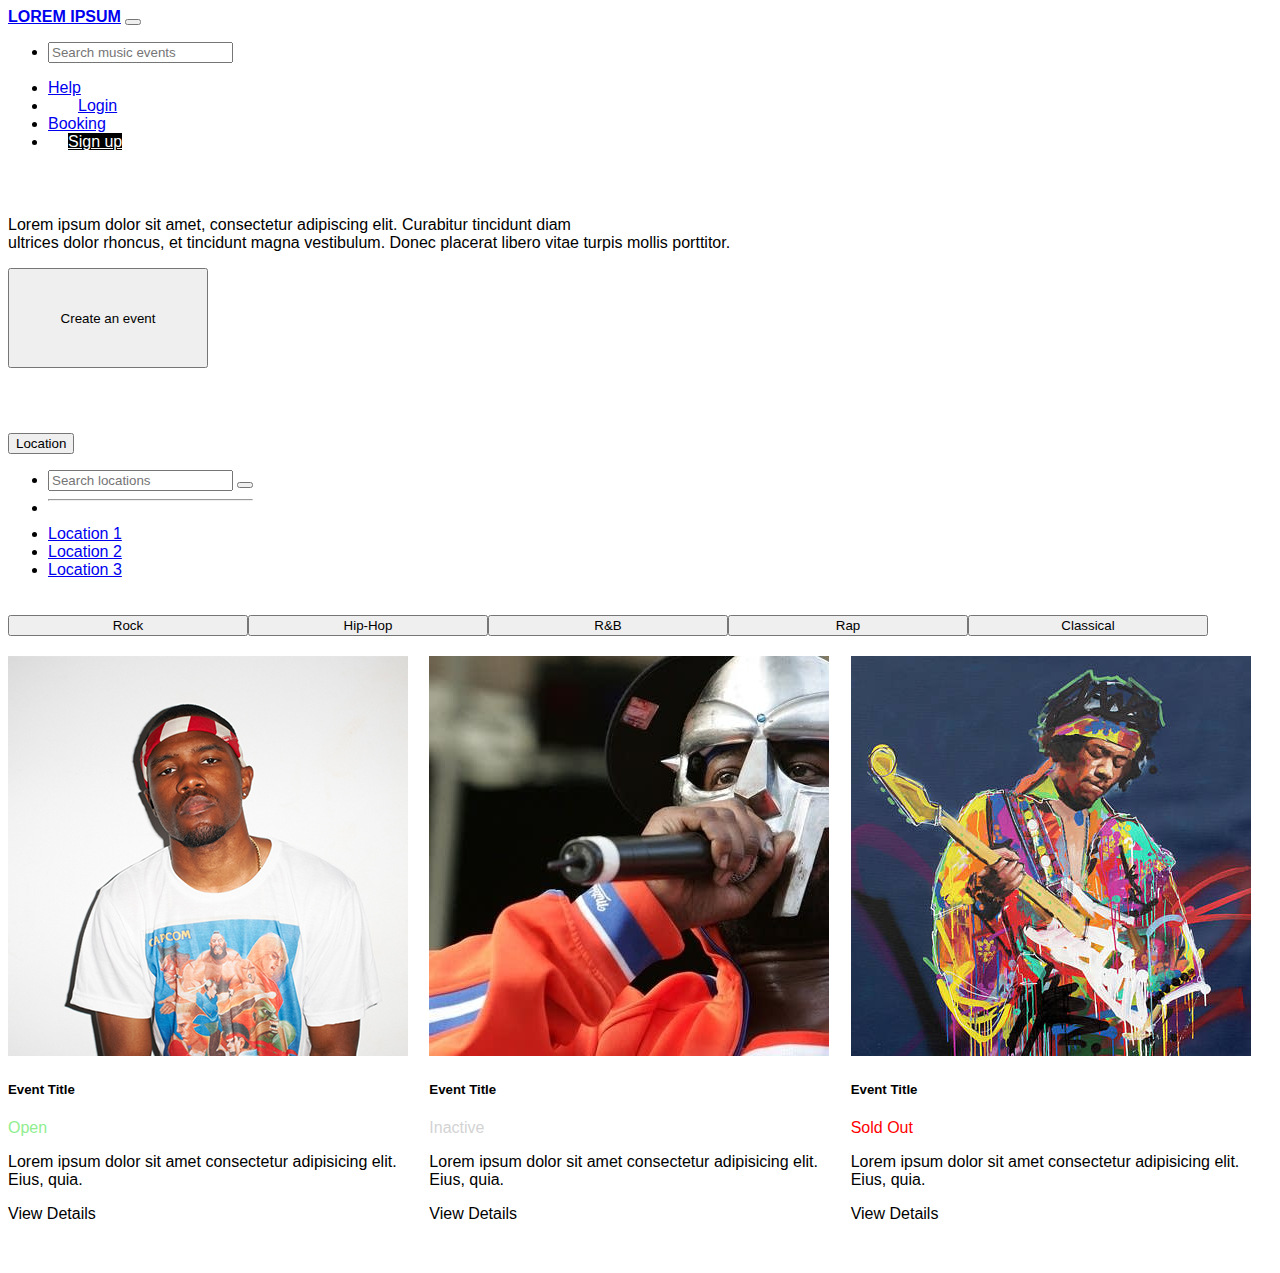
<file: index.html>
<!DOCTYPE html>
<html lang="en">

<head>
  <meta charset="UTF-8">
  <meta name="viewport" content="width=device-width, initial-scale=1.0">
  <meta http-equiv="X-UA-Compatible" content="ie=edge">
  <title>Homepage</title>

  <!-- Bootstrap CDN -->
  <link href="https://cdn.jsdelivr.net/npm/bootstrap@5.3.0-alpha3/dist/css/bootstrap.min.css" rel="stylesheet"
    integrity="sha384-KK94CHFLLe+nY2dmCWGMq91rCGa5gtU4mk92HdvYe+M/SXH301p5ILy+dN9+nJOZ" crossorigin="anonymous">
  <!-- Styling Sheet CSS -->
  <link rel="stylesheet" href="css/styles.css">
</head>


<body>
  <!-- Navbar-->
  <nav class="navbar navbar-expand-lg navbar-light bg-light">
    <div class="container-fluid">
      <a class="navbar-brand" href="#">LOREM IPSUM</a>
      <button class="navbar-toggler" type="button" data-bs-toggle="collapse" data-bs-target="#navbarNav"
        aria-controls="navbarNav" aria-expanded="false" aria-label="Toggle navigation">
        <span class="navbar-toggler-icon"></span>
      </button>
      <!-- Search Bar -->
      <ul class="navbar-nav ms-auto">
        <li class="nav-item">
          <form class="d-flex">
            <input class="form-control me-2" type="search" placeholder="Search music events" aria-label="Search">
          </form>
      </ul>
      <!-- Navbar Buttons -->
      <div class="collapse navbar-collapse" id="navbarNav">
        <ul class="navbar-nav ms-auto">
          <li class="nav-item">
            <a class="nav-link" href="#">Help</a>
          </li>
          <li class="nav-item btn-login">
            <a class="nav-link" href="#">Login</a>
          </li>
          <li class="nav-item">
            <a class="nav-link" href="bookingHistory.html">Booking</a>
          </li>
          <li class="nav-item">
            <a class="nav-link btn btn-primary btn-space" href="#">Sign up</a>
          </li>
        </ul>
      </div>
    </div>
  </nav>

  <!-- Hero Section -->
  <section class="hero-section d-flex align-items-center">
    <div class="container text-center">
      <p>Lorem ipsum dolor sit amet, consectetur adipiscing elit. Curabitur tincidunt diam <br> ultrices dolor rhoncus,
        et
        tincidunt magna vestibulum. Donec placerat libero vitae turpis mollis porttitor.</p>
      <!-- Create Event -->
      <div class="row justify-content-center">
        <div class="col-md-4 col-lg-4">
          <button type="button" class="btn btn-outline-secondary btn-lg event-buttonmod"
            onclick="window.location.href='eventCreation.html';">Create an event</button>
        </div>
      </div>
    </div>
    </form>
    </div>
    </div>
  </section>

  <!-- Location Dropdown -->
  <section class="button-section btn-location text-start">
    <div class="container">
      <div class="row">
        <div class="col">
          <div class="dropdown">
            <button class="btn dropdown-toggle" type="button" id="location-dropdown" data-bs-toggle="dropdown"
              aria-expanded="false">
              Location
            </button>
            <ul class="dropdown-menu" aria-labelledby="location-dropdown">
              <li>
                <form class="search-form">
                  <div class="input-group">
                    <input type="text" class="form-control" placeholder="Search locations">
                    <button class="btn btn-outline-secondary" type="submit"><i class="fas fa-search"></i></button>
                  </div>
                </form>
              </li>
              <li>
                <hr class="dropdown-divider">
              </li>
              <li><a class="dropdown-item" href="#">Location 1</a></li>
              <li><a class="dropdown-item" href="#">Location 2</a></li>
              <li><a class="dropdown-item" href="#">Location 3</a></li>
            </ul>
          </div>
        </div>
      </div>
    </div>
  </section>

  <!-- Genre Buttons -->
  <section class="button-section text-center">
    <div class="container">
      <div class="row">
        <div class="col">
          <button type="button" class="btn btn-outline-secondary genre-widebutton">Rock</button>
        </div>
        <div class="col">
          <button type="button" class="btn btn-outline-secondary genre-widebutton">Hip-Hop</button>
        </div>
        <div class="col">
          <button type="button" class="btn btn-outline-secondary genre-widebutton">R&B</button>
        </div>
        <div class="col">
          <button type="button" class="btn btn-outline-secondary genre-widebutton">Rap</button>
        </div>
        <div class="col">
          <button type="button" class="btn btn-outline-secondary genre-widebutton">Classical</button>
        </div>
      </div>
    </div>
  </section>

  <!-- Featured Events Section -->
  <section class="featured-events-section mt-5">
    <div class="container">
      <div class="row">
        <!-- Event Card 1 -->
        <div class="col-md-4 mb-3">
          <div class="card">
            <img src="images/evt_card1.jpg" class="card-img-top">
            <div class="card-body">
              <h5 class="card-title">Event Title</h5>
              <p style="color: lightgreen;">Open</p>
              <p class="card-text">Lorem ipsum dolor sit amet consectetur adipisicing elit. Eius, quia. </p>
              <div class="d-flex justify-content-between align-items-center">
                <a href="eventDetails.html" style="color: black; text-decoration: none;">View Details</a>
              </div>
            </div>
          </div>
        </div>
        <!-- Event Card 2 -->
        <div class="col-md-4 mb-3">
          <div class="card">
            <img src="images/evt_card2.jpg" class="card-img-top">
            <div class="card-body">
              <h5 class="card-title">Event Title</h5>
              <p style="color: lightgrey;">Inactive</p>
              <p class="card-text">Lorem ipsum dolor sit amet consectetur adipisicing elit. Eius, quia.</p>
              <div class="d-flex justify-content-between align-items-center">
                <a href="eventDetails.html" style="color: black; text-decoration: none;">View Details</a>
              </div>
            </div>
          </div>
        </div>
        <!-- Event Card 3 -->
        <div class="col-md-4 mb-3">
          <div class="card">
            <img src="images/evt_card3.jpg" class="card-img-top">
            <div class="card-body">
              <h5 class="card-title">Event Title</h5>
              <p style="color: red;">Sold Out</p>
              <p class="card-text">Lorem ipsum dolor sit amet consectetur adipisicing elit. Eius, quia.</p>
              <div class="d-flex justify-content-between align-items-center">
                <a href="eventDetails.html" style="color: black; text-decoration: none;">View Details</a>
              </div>
            </div>
          </div>
        </div>
      </div>
    </div>
  </section>

  <!-- Bootstrap JS -->
  <script src="https://cdn.jsdelivr.net/npm/bootstrap@5.3.0-alpha3/dist/js/bootstrap.bundle.min.js"
    integrity="sha384-ENjdO4Dr2bkBIFxQpeoTz1HIcje39Wm4jDKdf19U8gI4ddQ3GYNS7NTKfAdVQSZe"
    crossorigin="anonymous"></script>
  <!-- Popper -->
  <script src="https://cdn.jsdelivr.net/npm/@popperjs/core@2.11.7/dist/umd/popper.min.js"
    integrity="sha384-zYPOMqeu1DAVkHiLqWBUTcbYfZ8osu1Nd6Z89ify25QV9guujx43ITvfi12/QExE"
    crossorigin="anonymous"></script>

</body>

</html>
</file>
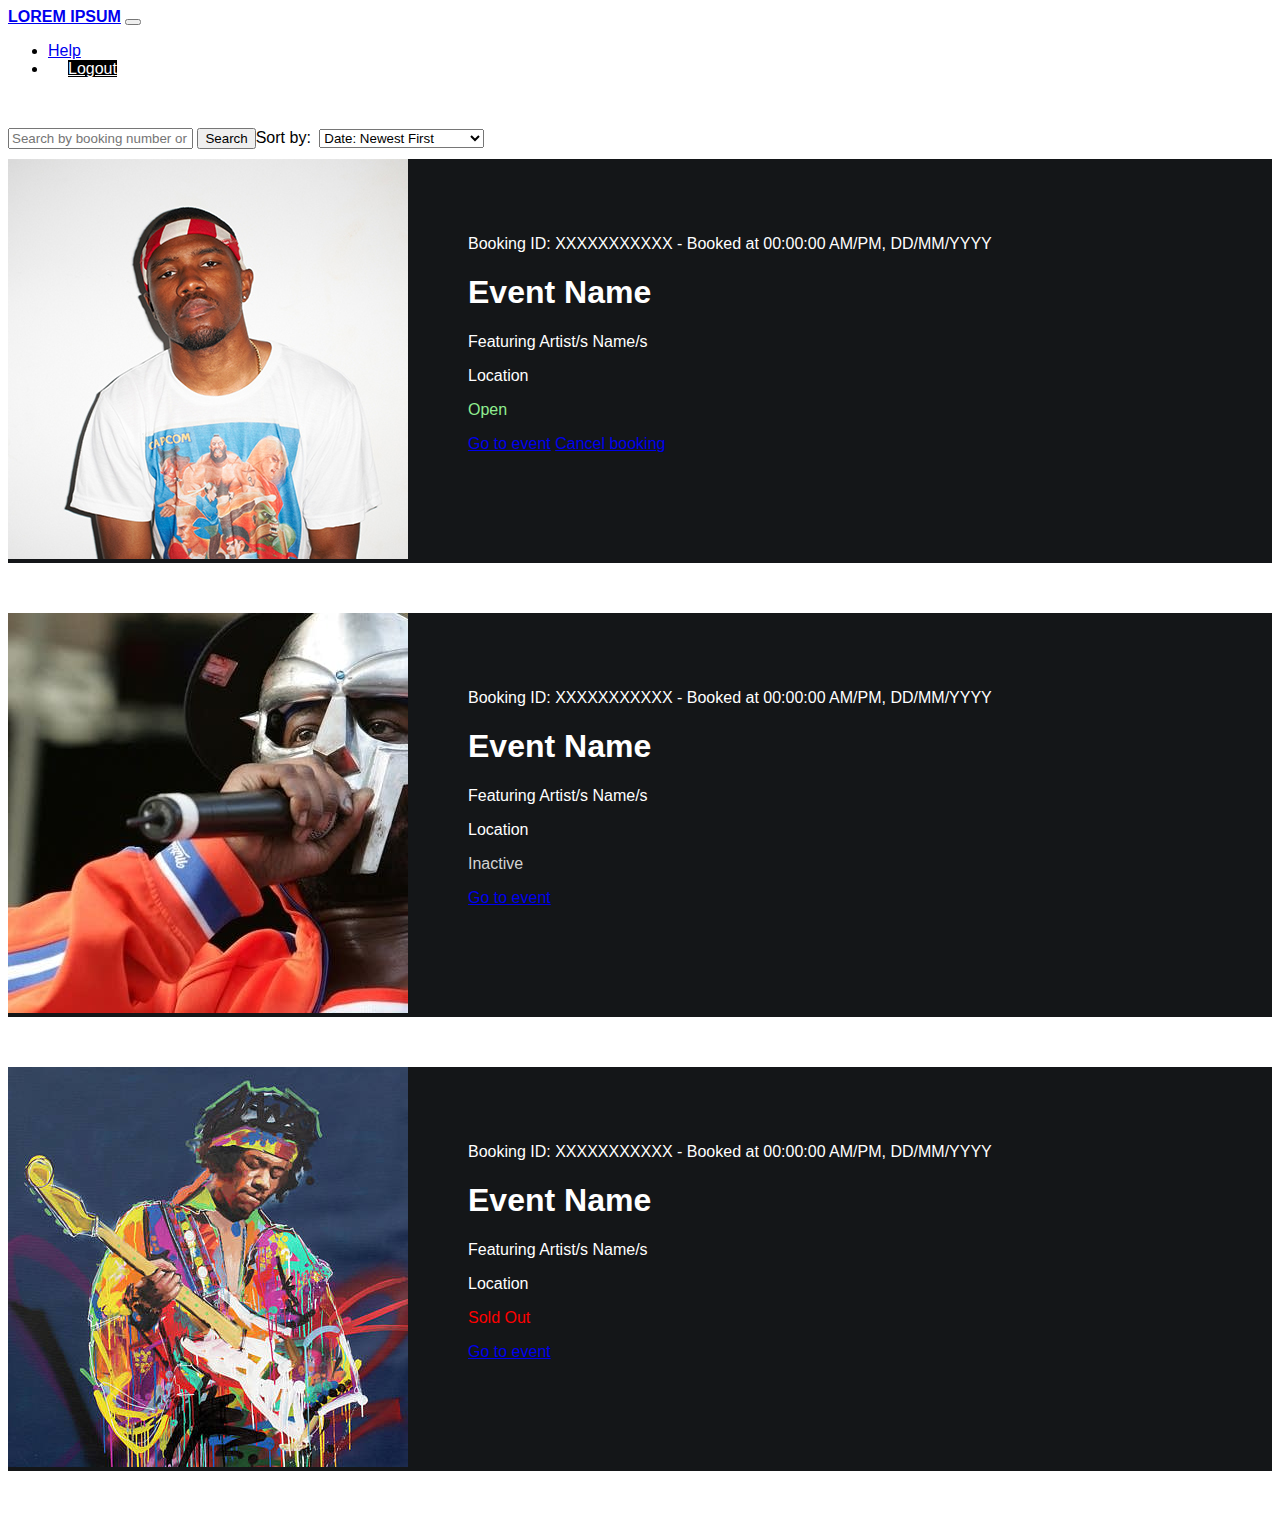
<file: bookingHistory.html>
<!DOCTYPE html>
<html lang="en">

<head>
    <meta charset="UTF-8">
    <meta name="viewport" content="width=device-width, initial-scale=1.0">
    <meta http-equiv="X-UA-Compatible" content="ie=edge">
    <title>Booking History</title>

    <!-- Bootstrap CSS -->
    <link href="https://cdn.jsdelivr.net/npm/bootstrap@5.3.0-alpha3/dist/css/bootstrap.min.css" rel="stylesheet"
        integrity="sha384-KK94CHFLLe+nY2dmCWGMq91rCGa5gtU4mk92HdvYe+M/SXH301p5ILy+dN9+nJOZ" crossorigin="anonymous">
    <!-- Styles CSS -->
    <link rel="stylesheet" href="css/styles.css">
</head>


<body>
    <!-- Navbar -->
    <nav class="navbar navbar-expand-lg navbar-light bg-light">
        <div class="container-fluid">
            <a class="navbar-brand" href="index.html">LOREM IPSUM</a>
            <button class="navbar-toggler" type="button" data-bs-toggle="collapse" data-bs-target="#navbarNav"
                aria-controls="navbarNav" aria-expanded="false" aria-label="Toggle navigation">
                <span class="navbar-toggler-icon"></span>
            </button>
            <!-- Navbar Buttons -->
            <div class="collapse navbar-collapse" id="navbarNav">
                <ul class="navbar-nav ms-auto">
                    <li class="nav-item">
                        <a class="nav-link" href="#">Help</a>
                    </li>
                    <li class="nav-item">
                        <a class="nav-link btn btn-primary btn-space" href="index.html">Logout</a>
                    </li>
                </ul>
            </div>
        </div>
    </nav>

    <!-- Secondary Navbar -->
    <section>
        <div class="container">
            <div class="row mb-3">
                <div class="col-md-6">
                    <!-- Search Bar  -->
                    <div class="input-group">
                        <input type="text" class="form-control" placeholder="Search by booking number or event name">
                        <button class="btn btn-outline-secondary" type="button">Search</button>
                    </div>
                </div>
                <!-- Filter Options Dropdown -->
                <div class="col-md-6">
                    <div class="input-group align-items-center">
                        <label for="sort-by">Sort by:</label>
                        <select id="sort-by" class="form-select">
                            <option value="date-desc">Date: Newest First</option>
                            <option value="date-asc">Date: Oldest First</option>
                            <option value="booking-asc">Booking ID: Low to High</option>
                            <option value="booking-desc">Booking ID: High to Low</option>
                            <option value="name-asc">Event Name: A to Z</option>
                            <option value="name-desc">Event Name: Z to A</option>
                        </select>
                    </div>
                </div>
            </div>
    </section>

    <!-- Event Booking Card -->
    <section class="bookingcard">
        <div class="container ed-hero-section">
            <div class="row">
                <div class="col-md-auto ed-image-padding">
                    <img src="images/evt_card1.jpg" class="card-img-top">
                </div>
                <!-- Booking Card Details -->
                <div class="col">
                    <div class="text-start text-padding">
                        <p>Booking ID: XXXXXXXXXXX - Booked at 00:00:00 AM/PM, DD/MM/YYYY</p>
                        <h1>Event Name</h1>
                        <p>Featuring Artist/s Name/s</p>
                        <p>Location</p>
                        <p style="color: lightgreen;">Open</p>
                        <a class="btn btn-outline-light btn-lg" href="eventDetails.html" role="button">Go to
                            event</a>
                        <a class="btn btn-outline-light btn-lg float-center" href="#" role="button">Cancel booking</a>
                    </div>
                </div>
            </div>
        </div>
        </div>
    </section>
    <section>
        <div class="container ed-hero-section">
            <div class="row">
                <div class="col-md-auto ed-image-padding">
                    <img src="images/evt_card2.jpg" class="card-img-top">
                </div>
                <!-- Booking Card Details -->
                <div class="col">
                    <div class="text-start text-padding">
                        <p>Booking ID: XXXXXXXXXXX - Booked at 00:00:00 AM/PM, DD/MM/YYYY</p>
                        <h1>Event Name</h1>
                        <p>Featuring Artist/s Name/s</p>
                        <p>Location</p>
                        <p style="color: lightgrey;">Inactive</p>
                        <a class="btn btn-outline-light btn-lg" href="eventDetails.html" role="button">Go to
                            event</a>
                    </div>
                </div>
            </div>
        </div>
    </section>
    <section>
        <div class="container ed-hero-section">
            <div class="row">
                <div class="col-md-auto ed-image-padding">
                    <img src="images/evt_card3.jpg" class="card-img-top">
                </div>
                <div class="col">
                    <!-- Booking Card Details -->
                    <div class="text-start text-padding">
                        <p>Booking ID: XXXXXXXXXXX - Booked at 00:00:00 AM/PM, DD/MM/YYYY</p>
                        <h1>Event Name</h1>
                        <p>Featuring Artist/s Name/s</p>
                        <p>Location</p>
                        <p style="color: red;">Sold Out</p>
                        <a class="btn btn-outline-light btn-lg" href="eventDetails.html" role="button">Go to
                            event</a>
                    </div>
                </div>
            </div>
        </div>
    </section>

    <!-- Bootstrap JS -->
    <script src="https://cdn.jsdelivr.net/npm/bootstrap@5.3.0-alpha3/dist/js/bootstrap.bundle.min.js"
        integrity="sha384-ENjdO4Dr2bkBIFxQpeoTz1HIcje39Wm4jDKdf19U8gI4ddQ3GYNS7NTKfAdVQSZe"
        crossorigin="anonymous"></script>
    <!-- Popper (For the dropdowns and stuff) -->
    <script src="https://cdn.jsdelivr.net/npm/@popperjs/core@2.11.7/dist/umd/popper.min.js"
        integrity="sha384-zYPOMqeu1DAVkHiLqWBUTcbYfZ8osu1Nd6Z89ify25QV9guujx43ITvfi12/QExE"
        crossorigin="anonymous"></script>

</body>

</html>
</file>
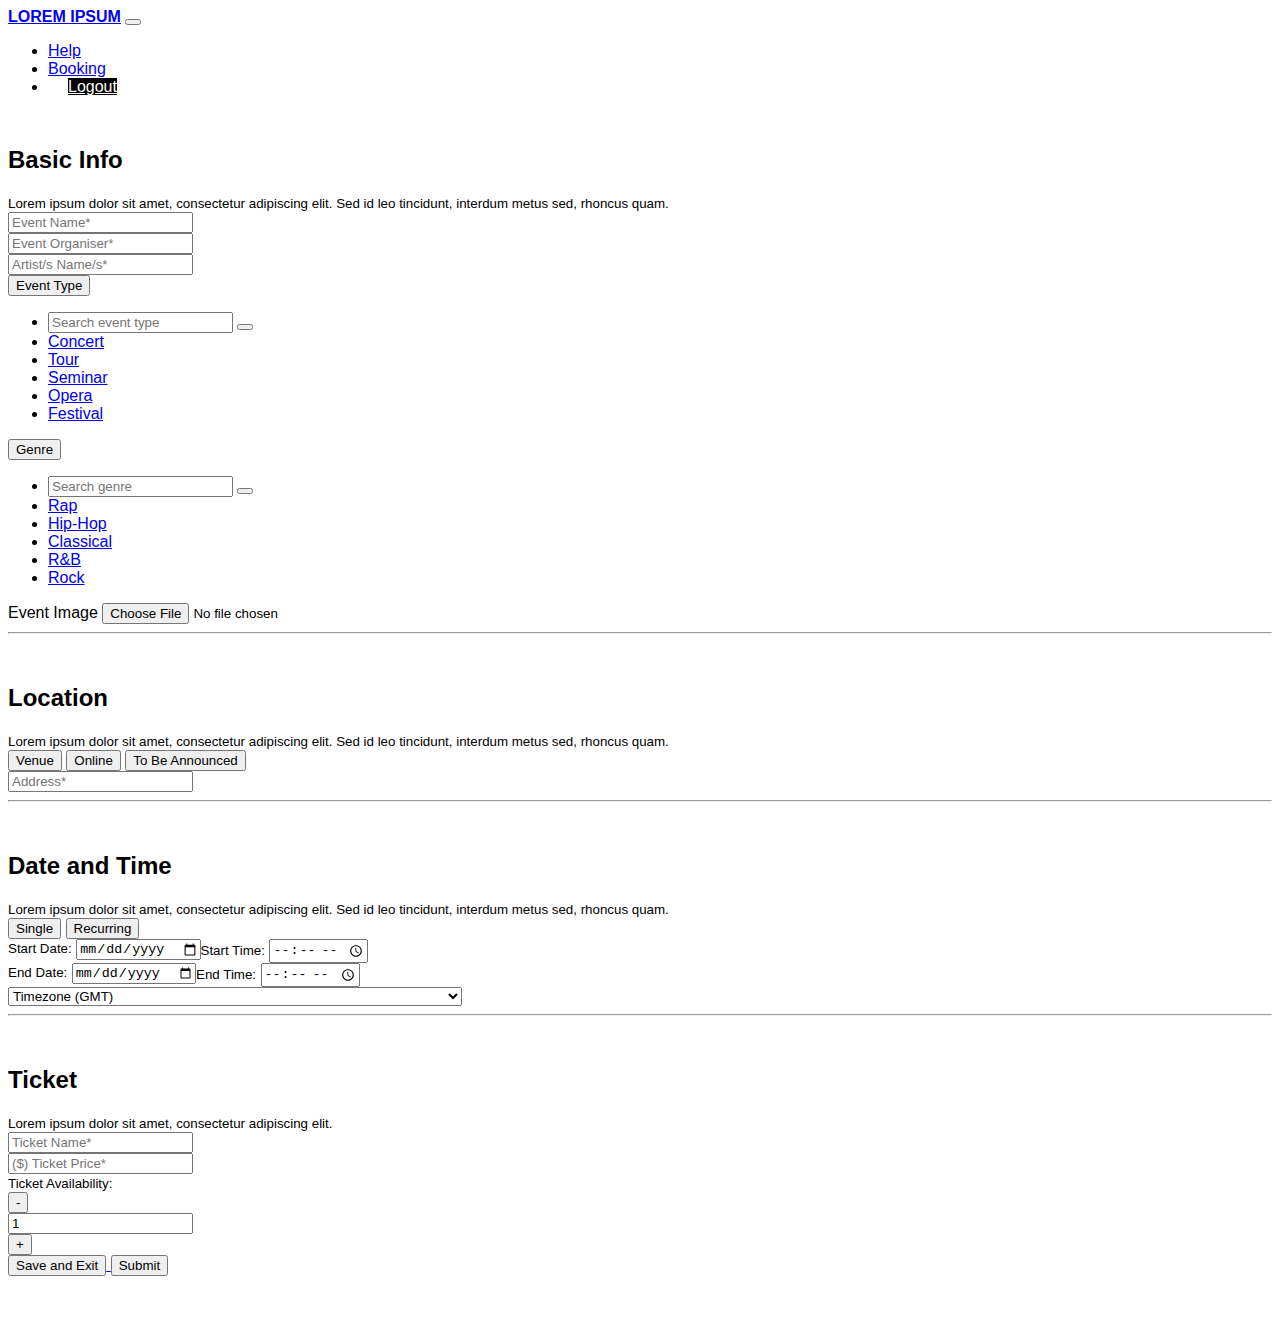
<file: eventCreation.html>
<!DOCTYPE html>
<html lang="en">

<head>
    <meta charset="UTF-8">
    <meta name="viewport" content="width=device-width, initial-scale=1.0">
    <meta http-equiv="X-UA-Compatible" content="ie=edge">
    <title>Event Creation</title>

    <!-- Bootstrap CDN -->
    <link href="https://cdn.jsdelivr.net/npm/bootstrap@5.3.0-alpha3/dist/css/bootstrap.min.css" rel="stylesheet"
        integrity="sha384-KK94CHFLLe+nY2dmCWGMq91rCGa5gtU4mk92HdvYe+M/SXH301p5ILy+dN9+nJOZ" crossorigin="anonymous">
    <!-- Styling Sheet CSS -->
    <link rel="stylesheet" href="css/styles.css">
</head>

<body>

    <!-- Navbar -->
    <nav class="navbar navbar-expand-lg navbar-light bg-light">
        <div class="container-fluid">
            <a class="navbar-brand" href="index.html">LOREM IPSUM</a>
            <button class="navbar-toggler" type="button" data-bs-toggle="collapse" data-bs-target="#navbarNav"
                aria-controls="navbarNav" aria-expanded="false" aria-label="Toggle navigation">
                <span class="navbar-toggler-icon"></span>
            </button>
            <!-- Navbar Buttons -->
            <div class="collapse navbar-collapse" id="navbarNav">
                <ul class="navbar-nav ms-auto">
                    <li class="nav-item">
                        <a class="nav-link" href="#">Help</a>
                    </li>
                    <li class="nav-item">
                        <a class="nav-link" href="bookingHistory.html">Booking</a>
                    </li>
                    <li class="nav-item">
                        <a class="nav-link btn btn-primary btn-space" href="index.html">Logout</a>
                    </li>
                </ul>
            </div>
        </div>
    </nav>


    <!-- Basic Info Form -->
    <section>
        <div class="container">
            <h2><b>Basic Info</b></h2>
            <small> Lorem ipsum dolor sit amet, consectetur adipiscing elit. Sed id leo tincidunt,
                interdum metus sed, rhoncus quam.</small>
            <form>
                <div class="form-group mb-3">
                    <input type="text" class="form-control" id="event-name" placeholder="Event Name*" required>
                </div>
                <div class="form-group mb-3">
                    <input type="text" class="form-control" id="event-organiser" placeholder="Event Organiser*"
                        required>
                </div>
                <div class="form-group mb-3">
                    <input type="text" class="form-control" id="event-artistname" placeholder="Artist/s Name/s*"
                        required>
                </div>
                <div class="btn-group">
                    <button type="button" class="btn btn-outline-secondary dropdown-toggle rounded"
                        data-bs-toggle="dropdown" aria-haspopup="true" aria-expanded="false">
                        Event Type
                    </button>
                    <ul class="dropdown-menu">
                        <li>
                            <form class="search-form">
                                <div class="input-group">
                                    <input type="text" class="form-control" placeholder="Search event type">
                                    <button class="btn btn-outline-secondary" type="submit"><i
                                            class="fas fa-search"></i></button>
                                </div>
                            </form>
                        </li>
                        <li><a class="dropdown-item" href="#">Concert</a></li>
                        <li><a class="dropdown-item" href="#">Tour</a></li>
                        <li><a class="dropdown-item" href="#">Seminar</a></li>
                        <li><a class="dropdown-item" href="#">Opera</a></li>
                        <li><a class="dropdown-item" href="#">Festival</a></li>
                    </ul>
                    <button type="button" class="btn btn-outline-secondary dropdown-toggle ms-3 rounded"
                        data-bs-toggle="dropdown" aria-haspopup="true" aria-expanded="false">
                        Genre
                    </button>
                    <ul class="dropdown-menu">
                        <li>
                            <form class="search-form">
                                <div class="input-group">
                                    <input type="text" class="form-control" placeholder="Search genre">
                                    <button class="btn btn-outline-secondary" type="submit"><i
                                            class="fas fa-search"></i></button>
                                </div>
                            </form>
                        </li>
                        <li><a class="dropdown-item" href="#">Rap</a></li>
                        <li><a class="dropdown-item" href="#">Hip-Hop</a></li>
                        <li><a class="dropdown-item" href="#">Classical</a></li>
                        <li><a class="dropdown-item" href="#">R&B</a></li>
                        <li><a class="dropdown-item" href="#">Rock</a></li>
                    </ul>
                    <div class="form-group ms-3">
                        <label for="event-image">Event Image</label>
                        <input type="file" class="form-control-file" id="event-image">
                    </div>
                </div>
            </form>
            <hr class="my-5">
        </div>
    </section>

    <!-- Location Form -->
    <section>
        <div class="container">
            <h2><b>Location</b></h2>
            <small> Lorem ipsum dolor sit amet, consectetur adipiscing elit. Sed id leo tincidunt,
                interdum metus sed, rhoncus quam.</small>
            <form>
                <div class="btn-group mb-3" role="group" aria-label="Button group example">
                    <button type="button" class="btn btn-outline-secondary btn-lg rounded active">Venue</button>
                    <button type="button" class="btn btn-outline-secondary btn-lg ms-3 rounded">Online</button>
                    <button type="button" class="btn btn-outline-secondary btn-lg ms-3 rounded">To Be Announced</button>
                </div>
                <div class="form-group">
                    <input type="text" class="form-control" id="event-address" placeholder="Address*" required>
                </div>
            </form>
            <hr class="my-5">
        </div>
    </section>


    <!-- Date and Time -->
    <section>
        <div class="container">
            <h2><b>Date and Time</b></h2>
            <small> Lorem ipsum dolor sit amet, consectetur adipiscing elit. Sed id leo tincidunt,
                interdum metus sed, rhoncus quam.</small>
            <form>
                <div class="btn-group mb-3" role="group" aria-label="Button group example">
                    <button type="button" class="btn btn-outline-secondary btn-lg rounded active">Single</button>
                    <button type="button" class="btn btn-outline-secondary btn-lg ms-3 rounded">Recurring</button>
                </div>
                <div class="row mb-3">
                    <div class="col-6">
                        <small>Start Date:</small>
                        <input type="date" class="form-control" id="event-startdate" required>
                    </div>
                    <div class="col-6">
                        <small>Start Time:</small>
                        <input type="time" class="form-control" id="event-starttime" required>
                    </div>
                </div>
                <div class="row mb-3">
                    <div class="col-6">
                        <small>End Date:</small>
                        <input type="date" class="form-control" id="event-enddate" required>
                    </div>
                    <div class="col-6">
                        <small>End Time:</small>
                        <input type="time" class="form-control" id="event-endtime" required>
                    </div>
                </div>
                <div class="form-group">
                    <select class="form-control" id="event-timezone" required>
                        <option value="" disabled selected>Timezone (GMT)</option>
                        <option value="Australia">(GMT+10:00) Brisbane, Sydney, Melbourne, Canberra, Hobart
                            (Australia)</option>
                        <option value="Australia">(GMT+08:00) Perth (Australia)</option>
                        <option value="Australia">(GMT+09:30) Adelaide, Darwin (Australia)</option>
                    </select>
                </div>
            </form>
            <hr class="my-5">
        </div>
    </section>

    <!-- Ticket Form -->
    <section>
        <div class="container">
            <h2><b>Ticket</b></h2>
            <small> Lorem ipsum dolor sit amet, consectetur adipiscing elit.</small>
            <form>
                <div class="form-group mb-3">
                    <input type="text" class="form-control" id="ticket-name" placeholder="Ticket Name*" required>
                </div>
                <div class="form-group mb-3">
                    <input type="number" class="form-control" id="ticket-price" placeholder="($) Ticket Price*" min=0
                        required>
                </div>
                <small>Ticket Availability:</small>
                <div class="input-group mb-3 ticket-quantity">
                    <div class="input-group-prepend">
                        <button class="btn btn-outline-secondary minus-btn" type="button">-</button>
                    </div>
                    <input type="number" class="form-control qty-input" value="1">
                    <div class="input-group-append">
                        <button class="btn btn-outline-secondary plus-btn" type="button">+</button>
                    </div>
                </div>
                <!-- Buttons -->
                <div class="d-flex justify-content-end align-items-center">
                    <a href="index.html">
                        <button type="button" class="btn btn-outline-secondary btn-lg mr-3" href="index.html">Save and
                            Exit</button>
                    </a>
                    <a href="index.html">
                        <button type="submit" class="btn btn-dark text-white btn-lg ms-3">Submit</button>
                    </a>
                </div>
            </form>
        </div>
    </section>

    <!-- Bootstrap JS -->
    <script src="https://cdn.jsdelivr.net/npm/bootstrap@5.3.0-alpha3/dist/js/bootstrap.bundle.min.js"
        integrity="sha384-ENjdO4Dr2bkBIFxQpeoTz1HIcje39Wm4jDKdf19U8gI4ddQ3GYNS7NTKfAdVQSZe"
        crossorigin="anonymous"></script>
    <!-- Popper (For the dropdowns and stuff) -->
    <script src="https://cdn.jsdelivr.net/npm/@popperjs/core@2.11.7/dist/umd/popper.min.js"
        integrity="sha384-zYPOMqeu1DAVkHiLqWBUTcbYfZ8osu1Nd6Z89ify25QV9guujx43ITvfi12/QExE"
        crossorigin="anonymous"></script>

</body>

</html>
</file>
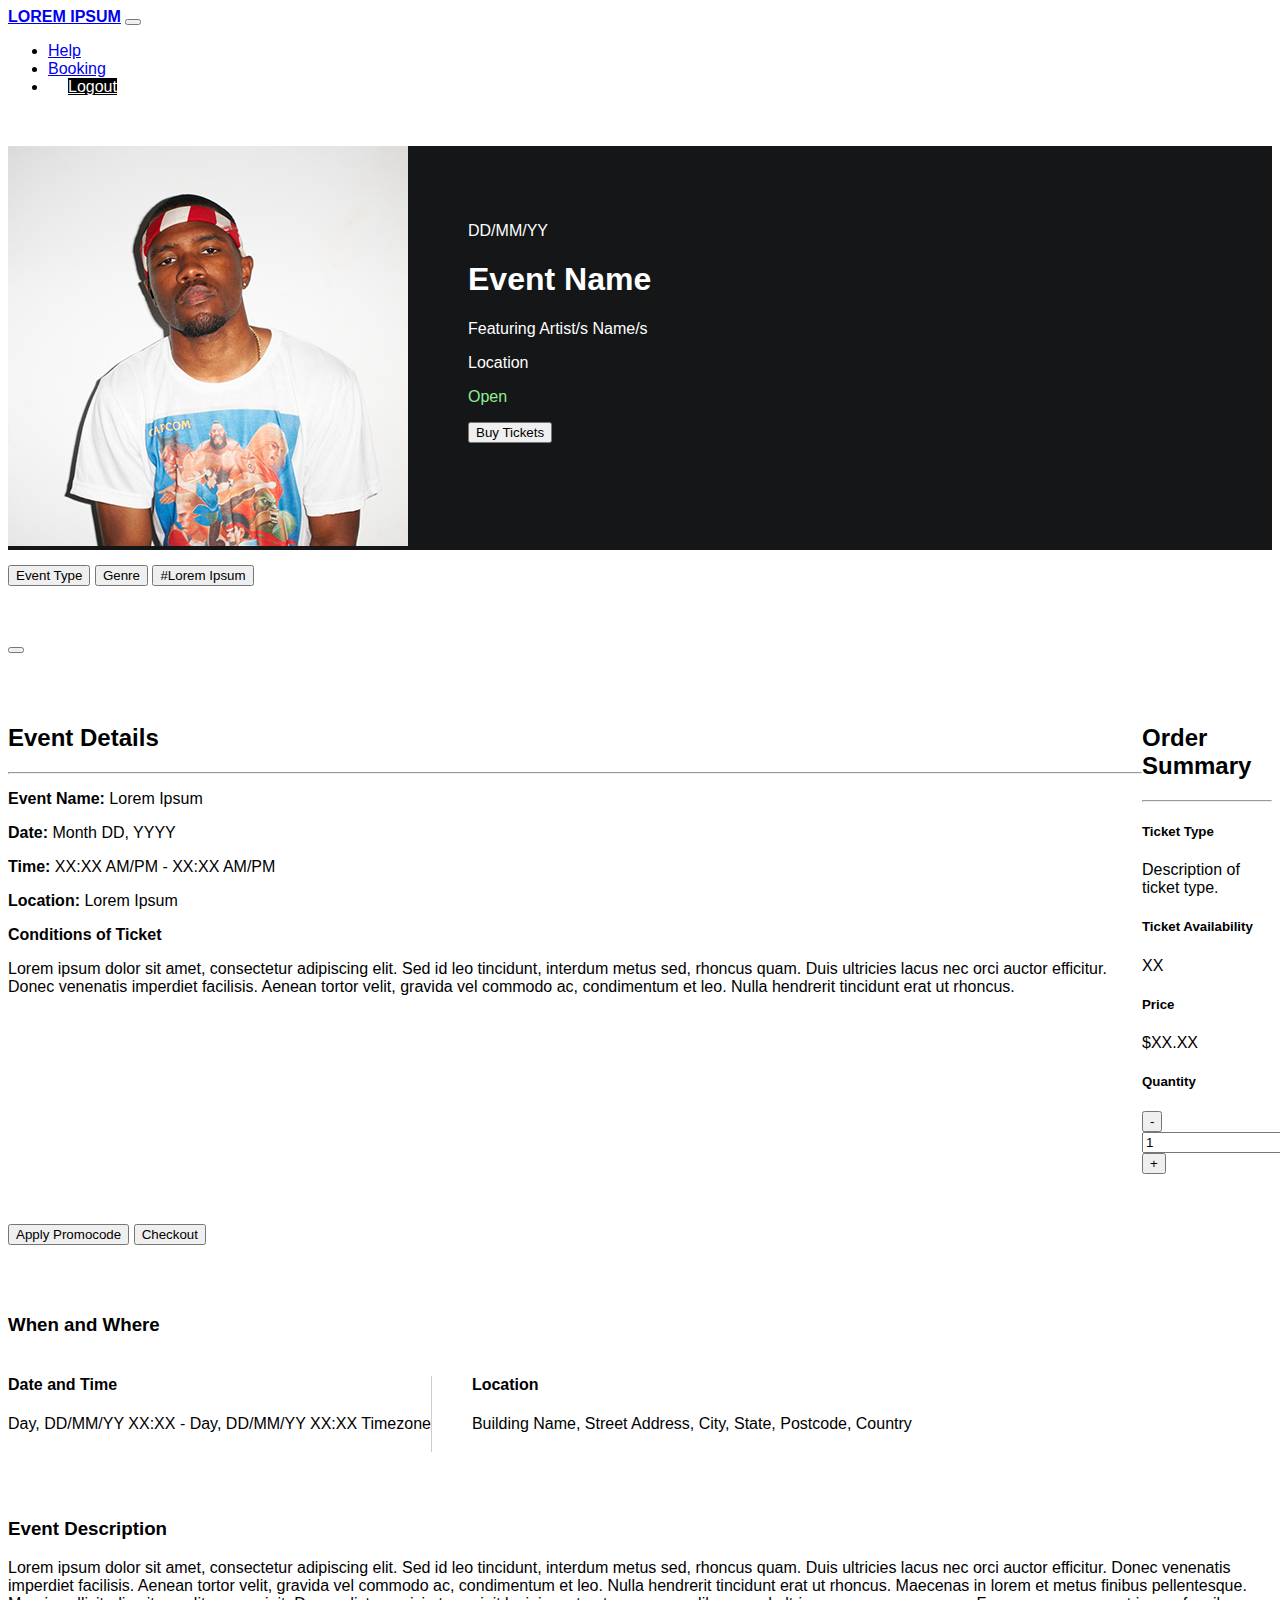
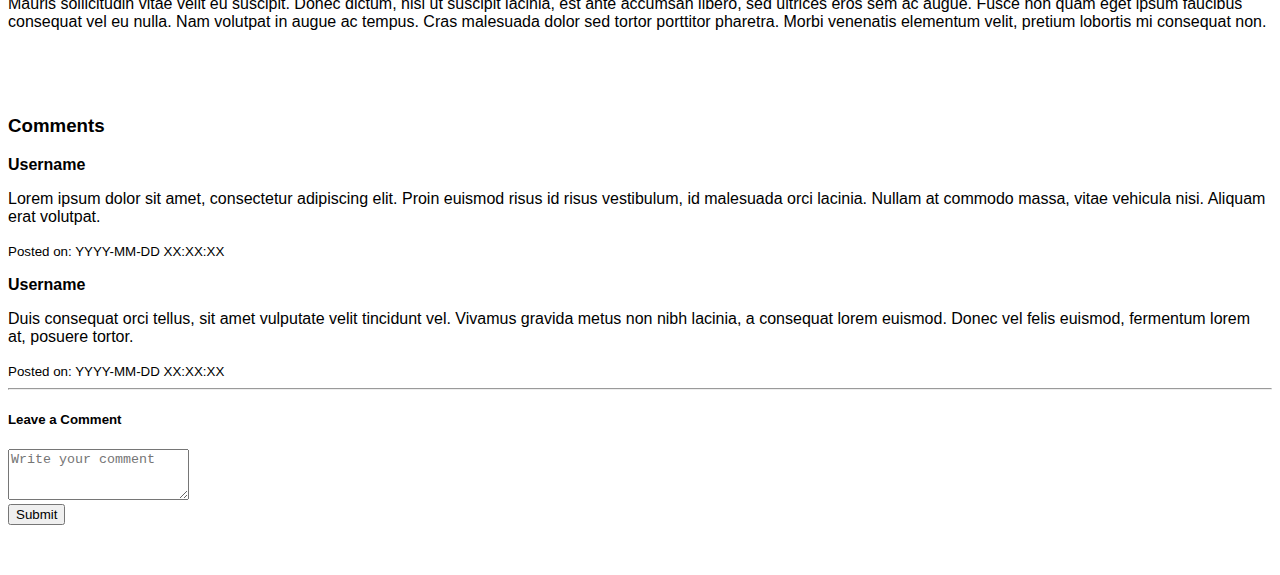
<file: eventDetails.html>
<!DOCTYPE html>
<html lang="en">

<head>
    <meta charset="UTF-8">
    <meta name="viewport" content="width=device-width, initial-scale=1.0">
    <meta http-equiv="X-UA-Compatible" content="ie=edge">
    <title>Event Details</title>

    <!-- Bootstrap CSS -->
    <link href="https://cdn.jsdelivr.net/npm/bootstrap@5.3.0-alpha3/dist/css/bootstrap.min.css" rel="stylesheet"
        integrity="sha384-KK94CHFLLe+nY2dmCWGMq91rCGa5gtU4mk92HdvYe+M/SXH301p5ILy+dN9+nJOZ" crossorigin="anonymous">
    <!-- Styles CSS -->
    <link rel="stylesheet" href="css/styles.css">
</head>


<body>
    <!-- Navbar -->
    <nav class="navbar navbar-expand-lg navbar-light bg-light">
        <div class="container-fluid">
            <a class="navbar-brand" href="index.html">LOREM IPSUM</a>
            <button class="navbar-toggler" type="button" data-bs-toggle="collapse" data-bs-target="#navbarNav"
                aria-controls="navbarNav" aria-expanded="false" aria-label="Toggle navigation">
                <span class="navbar-toggler-icon"></span>
            </button>
            <!-- Navbar Buttons -->
            <div class="collapse navbar-collapse" id="navbarNav">
                <ul class="navbar-nav ms-auto">
                    <li class="nav-item">
                        <a class="nav-link" href="#">Help</a>
                    </li>
                    <li class="nav-item">
                        <a class="nav-link" href="bookingHistory.html">Booking</a>
                    </li>
                    <li class="nav-item">
                        <a class="nav-link btn btn-primary btn-space" href="index.html">Logout</a>
                    </li>
                </ul>
            </div>
        </div>
    </nav>

    <!-- Event Card -->
    <section>
        <div class="container ed-hero-section">
            <div class="row">
                <div class="col-md-auto ed-image-padding">
                    <img src="images/evt_card1.jpg" class="card-img-top">
                </div>
                <div class="col">
                    <div class="text-start text-padding">
                        <p>DD/MM/YY</p>
                        <h1>Event Name</h1>
                        <p>Featuring Artist/s Name/s</p>
                        <p>Location</p>
                        <p style="color: lightgreen;">Open</p>
                        <!-- Modal Trigger Button -->
                        <button type="button" class="btn btn-outline-light btn-lg" data-bs-toggle="modal"
                            data-bs-target="#staticBackdrop">
                            Buy Tickets
                        </button>

                    </div>
                </div>
            </div>
        </div>
    </section>

    <!-- Hero Buttons -->
    <section class="hero-btns">
        <div class="container">
            <div class="row">
                <div class="col-md-auto ed-image-padding">
                    <div class="button" role="group" aria-label="Basic outlined example">
                        <button type="button" class="btn btn-outline-secondary btn-md">Event Type</button>
                        <button type="button" class="btn btn-outline-secondary btn-md">Genre</button>
                        <button type="button" class="btn btn-outline-secondary btn-md">#Lorem Ipsum</button>
                    </div>
                </div>
            </div>
        </div>
    </section>

    <!-- Modal -->
    <section>
        <div class="modal fade" id="staticBackdrop" data-bs-backdrop="static" data-bs-keyboard="false" tabindex="-1"
            aria-labelledby="staticBackdropLabel" aria-hidden="true">
            <div class="modal-dialog modal-lg">
                <div class="modal-content">
                    <div class="modal-header">
                        <button type="button" class="btn-close" data-bs-dismiss="modal" aria-label="Close"></button>
                    </div>
                    <!-- Ticket Checkout Form (Modal Body) -->
                    <div class="modal-body">
                        <div class="container">
                            <div class="row">
                                <div class="col-md-8">
                                    <h2>Event Details</h2>
                                    <hr>
                                    <p><strong>Event Name:</strong> Lorem Ipsum</p>
                                    <p><strong>Date:</strong> Month DD, YYYY</p>
                                    <p><strong>Time:</strong> XX:XX AM/PM - XX:XX AM/PM</p>
                                    <p><strong>Location:</strong> Lorem Ipsum</p>
                                    <p><strong>Conditions of Ticket</strong></p>
                                    <p>
                                        Lorem ipsum dolor sit amet, consectetur adipiscing elit. Sed id leo tincidunt,
                                        interdum metus sed, rhoncus quam. Duis ultricies lacus nec orci auctor
                                        efficitur.
                                        Donec venenatis imperdiet facilisis. Aenean tortor velit, gravida vel commodo
                                        ac,
                                        condimentum et leo. Nulla hendrerit tincidunt erat ut rhoncus.</p>
                                </div>
                                <!-- Order Summary -->
                                <div class="col-md-4">
                                    <h2>Order Summary</h2>
                                    <hr>
                                    <div class="card">
                                        <div class="card-body">
                                            <h5 class="card-title">Ticket Type</h5>
                                            <p class="card-text">Description of ticket type.</p>
                                            <h5 class="card-title">Ticket Availability</h5>
                                            <p class="card-text">XX</p>
                                            <h5 class="card-title">Price</h5>
                                            <p class="card-text">$XX.XX</p>
                                            <h5 class="card-title">Quantity</h5>
                                            <div class="input-group mb-3 ticket-quantity-container">
                                                <div class="input-group-prepend">
                                                    <button class="btn btn-outline-secondary minus-btn"
                                                        type="button">-</button>
                                                </div>
                                                <input type="text" class="form-control qty-input" value="1">
                                                <div class="input-group-append">
                                                    <button class="btn btn-outline-secondary plus-btn"
                                                        type="button">+</button>
                                                </div>
                                            </div>
                                        </div>
                                    </div>
                                </div>
                            </div>
                        </div>
                    </div>
                    <!-- Modal Footer Buttons -->
                    <div class="modal-footer">
                        <button type="button" class="btn btn-dark text-white">Apply Promocode</button>
                        <button type="button" class="btn btn-primary" data-toggle="modal">Checkout</button>
                    </div>
                </div>
            </div>
        </div>
    </section>

    <!-- Event Details -->
    <section>
        <div class="container">
            <div class="row">
                <div class="col-md-auto ed-image-padding">
                    <div class="button" role="group" aria-label="Basic outlined example">
                        <h3><b>When and Where</b></h3>
                        <div class="row">
                            <div class="col">
                                <h4><b>Date and Time</b></h4>
                                <p style="white-space: nowrap;"> Day, DD/MM/YY XX:XX - Day, DD/MM/YY XX:XX Timezone</p>
                            </div>
                            <div class="col ps-5">
                                <div style="border-left: 1px solid #ccc; height: 80%; padding-left: 40px;">
                                    <h4><b>Location</b></h4>
                                    <p style="white-space: nowrap;">Building Name, Street Address, City, State,
                                        Postcode, Country</p>
                                </div>
                            </div>
                        </div>
                    </div>
                </div>
            </div>
        </div>
    </section>

    <!-- Event Description -->
    <section>
        <div class="container event-description">
            <div class="row">
                <div class="col-md-auto ed-image-padding">
                    <h3><b>Event Description</b></h3>
                    <p>Lorem ipsum dolor sit amet, consectetur adipiscing elit. Sed id leo tincidunt, interdum metus
                        sed, rhoncus quam. Duis ultricies lacus nec orci auctor efficitur. Donec venenatis imperdiet
                        facilisis. Aenean tortor velit, gravida vel commodo ac, condimentum et leo. Nulla hendrerit
                        tincidunt erat ut rhoncus. Maecenas in lorem et metus finibus pellentesque. Mauris sollicitudin
                        vitae velit eu suscipit. Donec dictum, nisi ut suscipit lacinia, est ante accumsan libero, sed
                        ultrices eros sem ac augue. Fusce non quam eget ipsum faucibus consequat vel eu nulla. Nam
                        volutpat in augue ac tempus. Cras malesuada dolor sed tortor porttitor pharetra. Morbi venenatis
                        elementum velit, pretium lobortis mi consequat non.</p>
                </div>
            </div>
        </div>
    </section>

    <!-- Comment Section -->
    <section>
        <div class="container comment-section">
            <div class="row">
                <div class="col-md-auto ed-image-padding">
                    <div class="comment-section">
                        <h3><b>Comments</b></h3>
                        <div class="comment-list">
                            <div class="comment">
                                <p class="mb-1"><b>Username</b></p>
                                <p class="comment-text">Lorem ipsum dolor sit amet, consectetur adipiscing elit. Proin
                                    euismod risus id risus vestibulum, id malesuada orci lacinia. Nullam at commodo
                                    massa, vitae vehicula nisi. Aliquam erat volutpat. </p>
                                <small class="d-block mb-4">Posted on: YYYY-MM-DD XX:XX:XX</small>
                            </div>
                            <div class="comment">
                                <p class="mb-1"><b>Username</b></p>
                                <p class="comment-text">Duis consequat orci tellus, sit amet vulputate velit tincidunt
                                    vel. Vivamus gravida metus non nibh lacinia, a consequat lorem euismod. Donec vel
                                    felis euismod, fermentum lorem at, posuere tortor.</p>
                                <small class="d-block mb-3">Posted on: YYYY-MM-DD XX:XX:XX</small>
                            </div>
                        </div>
                        <hr>
                        <!-- User Comment Form -->
                        <h5>Leave a Comment</h5>
                        <form>
                            <div class="form-group">
                                <textarea class="form-control" id="comment-body" rows="3"
                                    placeholder="Write your comment"></textarea>
                            </div>
                            <button type="submit" class="btn btn-primary mt-3">Submit</button>
                        </form>
                    </div>
                </div>
            </div>
        </div>
    </section>

    <!-- Bootstrap JS -->
    <script src="https://cdn.jsdelivr.net/npm/bootstrap@5.3.0-alpha3/dist/js/bootstrap.bundle.min.js"
        integrity="sha384-ENjdO4Dr2bkBIFxQpeoTz1HIcje39Wm4jDKdf19U8gI4ddQ3GYNS7NTKfAdVQSZe"
        crossorigin="anonymous"></script>
    <!-- Popper -->
    <script src="https://cdn.jsdelivr.net/npm/@popperjs/core@2.11.7/dist/umd/popper.min.js"
        integrity="sha384-zYPOMqeu1DAVkHiLqWBUTcbYfZ8osu1Nd6Z89ify25QV9guujx43ITvfi12/QExE"
        crossorigin="anonymous"></script>

</body>

</html>
</file>
<file: css/styles.css>
.nav-link.btn-primary {
    background-color: black;
    color: white;
}

.nav-link.btn-primary.btn-space {
    margin-left: 20px;
}

.navbar {
    background-color: white !important;
}

.btn-outline-secondary {
    color: black;
}

.navbar-brand {
    font-weight: bold;
}

.card-title {
    font-weight: bold;
}

body {
    font-family: "Roboto", sans-serif;
    font-weight: 400;
}

.hero-section {
    margin-top: 65px;
    margin-bottom: 65px;
}

.button-section {
    margin-top: 50px;
    margin-bottom: -30px;
}

.genre-widebutton {
    width: 240px;
}

.event-buttonmod {
    width: 200px;
    height: 100px;
}

.btn-space {
    width: 150px;
}

.btn-login {
    padding-right: 30px;
    padding-left: 30px;
}


/* eventDetails box align for image and event details */
.row {
    display: flex;
    flex-direction: row;
}

.col-md-6 {
    display: flex;
    flex-direction: column;
    justify-content: center;
}

.img-column {
    display: flex;
    justify-content: flex-end;
}

/* launchModal widebutton */
.modal-widebutton {
    margin-bottom: auto;
    width: 220px;
    height: 60px;
    color: white;
}

.eventCardDetails {
    background-color: rgb(25, 20, 20);
    color: white;
}

.eventTypeRow {
    margin-top: 15px;
}

.ed-hero-section {
    background-color: #141618;
    color: white;
}

.ed-image-padding {
    padding: 0px;
}

.text-padding {
    padding: 60px;
    padding-left: 60px;
}

.hero-btns {
    margin-top: -35px;
    margin-bottom: 35px;
}

.comment-section {
    margin-top: 10px;
}

.event-description {
    margin-top: 15px;
}

.container {
    margin-top: 50px;
    margin-bottom: 50px;
}

.ticket-quantity {
    width: auto;
    max-width: 130px;
}

.ticket-quantity-container {
    max-width: 130px;
}

.bookingcard {
    margin-top: -40px;
    padding-top: 0;
}

#sort-by {
    margin-left: 4px;
  }
</file>
